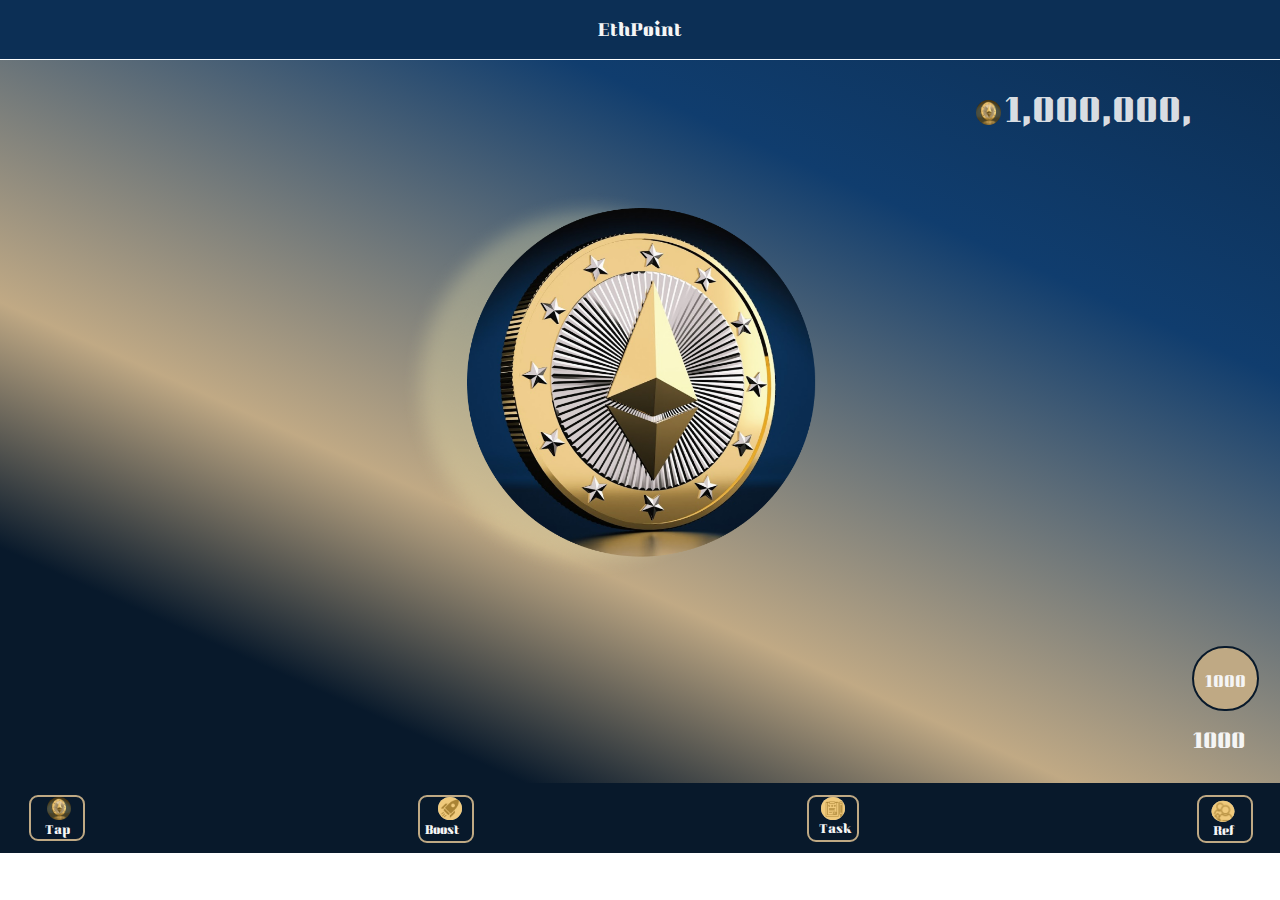
<file: index.html>
<!DOCTYPE html>
<html>
  <head>
    <meta charset="utf-8" />
    <meta name="viewport" content="initial-scale=1, width=device-width" />

    <link rel="stylesheet" href="./global.css" />
    <link rel="stylesheet" href="./index.css" />
    <link
      rel="stylesheet"
      href="https://fonts.googleapis.com/css2?family=Kumar One:wght@400&display=swap"
    />
    <link
      rel="stylesheet"
      href="https://fonts.googleapis.com/css2?family=Krub:wght@700&display=swap"
    />
  </head>
  <body>
    <div class="tap3">
      <section class="frame-parent17">
        <header class="frame-header">
          <div class="frame-child47"></div>
          <a class="ethpoint3">EthPoint</a>
        </header>
        <div class="rectangle-parent27">
          <div class="frame-child48"></div>
          <div class="frame-wrapper20">
            <div class="parent1">
              <div class="div5">1,000,000,</div>
              <img
                class="frame-child49"
                loading="lazy"
                alt=""
                src="./public/group-10.svg"
              />
            </div>
          </div>
          <div class="wrapper-ellipse-1-wrapper">
            <div class="wrapper-ellipse-1">
              <img
                class="wrapper-ellipse-1-child"
                loading="lazy"
                alt=""
                src="./public/ellipse-1@2x.png"
              />
            </div>
          </div>
          <div class="frame-parent18">
            <div class="rectangle-parent28">
              <div class="frame-child50"></div>
              <div class="div6">20</div>
              <div class="div7">1000</div>
            </div>
            <div class="div8">1000</div>
          </div>
        </div>
        <div class="main-layout">
          <div class="rectangle-parent29">
            <div class="frame-child51"></div>
            <div class="rectangle-parent30">
              <div class="frame-child52"></div>
              <div class="frame-wrapper21">
                <img
                  class="frame-child53"
                  loading="lazy"
                  alt=""
                  src="./public/group-3.svg"
                />
              </div>
              <div class="tap4">Tap</div>
            </div>
            <div class="rectangle-parent31">
              <div class="frame-child54"></div>
              <img
                class="frame-child55"
                loading="lazy"
                alt=""
                src="./public/group-42.svg"
              />

              <div class="boost-container">
    
                <a href="boost.html" class="boost5"> Boost</a>
              </div>
            </div>
            <div class="frame-wrapper22">
              <div class="rectangle-parent32">
                <div class="frame-child56"></div>
                <div class="frame-wrapper23">
                  <img
                    class="frame-child57"
                    loading="lazy"
                    alt=""
                    src="./public/group-62.svg"
                  />
                </div>
                <div class="task5">Task</div>
              </div>
            </div>
            <div class="rectangle-parent33">
              <div class="frame-child58"></div>
              <img
                class="frame-child59"
                loading="lazy"
                alt=""
                src="./public/group-83.svg"
              />

              <div class="ref-frame">
                <div class="ref3">Ref</div>
              </div>
            </div>
          </div>
      
      </section>

      
    </div>
  </body>
</html>
</file>
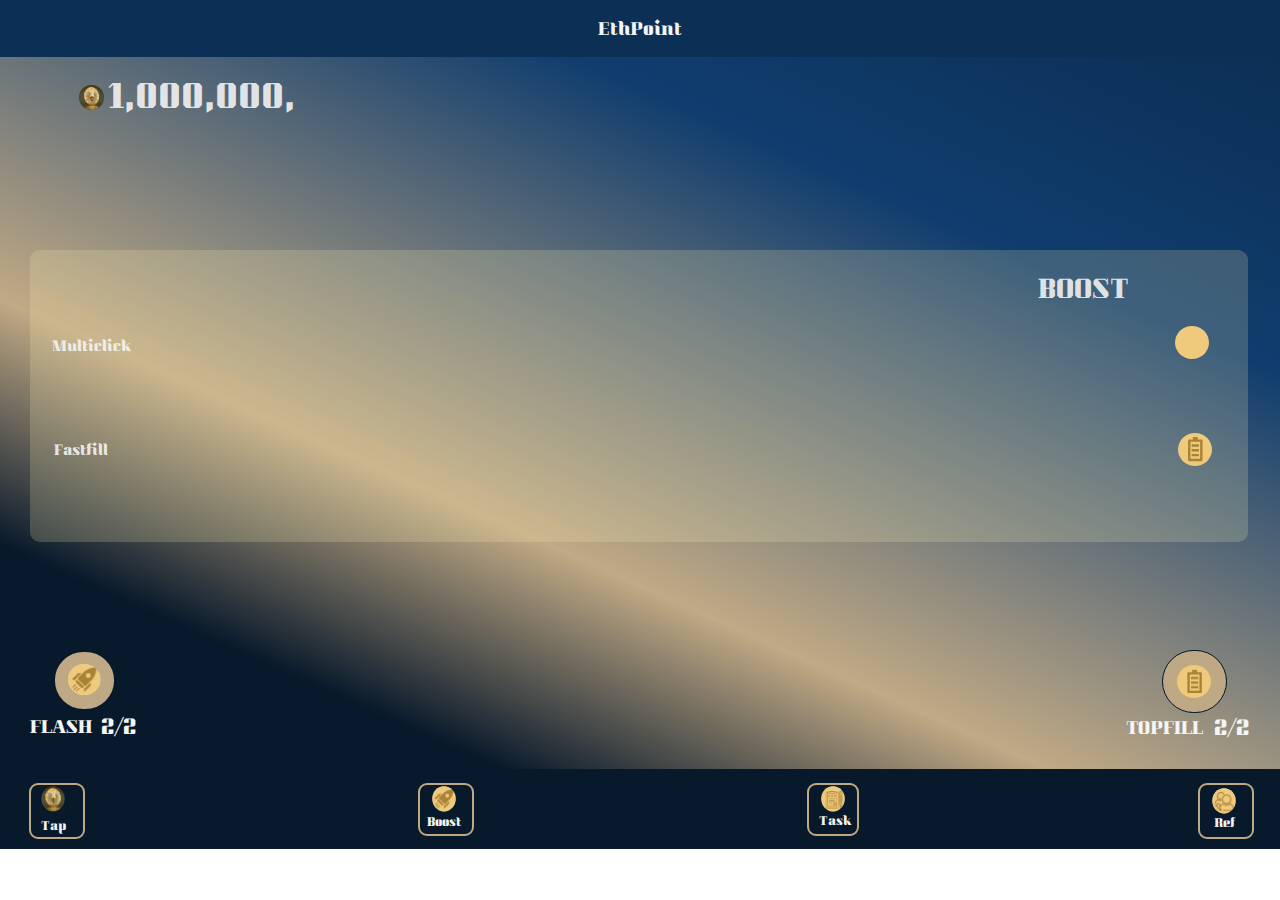
<file: boost.html>
<!DOCTYPE html>
<html>
  <head>
    <meta charset="utf-8" />
    <meta name="viewport" content="initial-scale=1, width=device-width" />

    <link rel="stylesheet" href="./global.css" />
    <link rel="stylesheet" href="./boost.css" />
    <link
      rel="stylesheet"
      href="https://fonts.googleapis.com/css2?family=Kumar One:wght@400&display=swap"
    />
    <link
      rel="stylesheet"
      href="https://fonts.googleapis.com/css2?family=Krub:wght@700&display=swap"
    />
  </head>
  <body>
    <div class="boost">
      <button class="rectangle-parent">
        <div class="frame-child"></div>
        <div class="ethpoint">EthPoint</div>
      </button>
      <section class="frame-parent">
        <div class="rectangle-group">
          <div class="frame-item"></div>
          <div class="frame-wrapper">
            <div class="parent">
              <div class="div">1,000,000,</div>
              <img
                class="frame-inner"
                loading="lazy"
                alt=""
                src="./public/group-10.svg"
              />
            </div>
          </div>
          <div class="frame-group">
            <div class="frame-container">
              <div class="rectangle-container">
                <div class="rectangle-div"></div>
                <div class="boost-wrapper">
                  <h1 class="boost1">BOOST</h1>
                </div>
                <div class="frame-div">
                  <div class="frame-wrapper1">
                    <div class="multiclick-parent">
                      <div class="multiclick">Multiclick</div>
                      <div class="fastfill-wrapper">
                        <div class="fastfill">Fastfill</div>
                      </div>
                    </div>
                  </div>
                  <div class="frame-parent1">
                    <img
                      class="group-icon"
                      loading="lazy"
                      alt=""
                      src="./public/group-34.svg"
                    />

                    <div class="frame-wrapper2">
                      <img
                        class="frame-child1"
                        loading="lazy"
                        alt=""
                        src="./public/group-35.svg"
                      />
                    </div>
                  </div>
                </div>
              </div>
            </div>
            <div class="frame-parent2">
              <div class="frame-parent3">
                <div class="frame-wrapper3">
                  <img
                    class="frame-child2"
                    loading="lazy"
                    alt=""
                    src="./public/group-28.svg"
                  />
                </div>
                <div class="frame-parent4">
                  <div class="flash-wrapper">
                    <h3 class="flash">FLASH</h3>
                  </div>
                  <div class="div1">2/2</div>
                </div>
              </div>
              <div class="frame-parent5">
                <div class="frame-wrapper4">
                  <div class="rectangle-parent1">
                    <div class="frame-child3"></div>
                    <div class="ellipse-parent">
                      <div class="ellipse-div"></div>
                      <img
                        class="layer-2-icon"
                        loading="lazy"
                        alt=""
                        src="./public/layer-2@2x.png"
                      />
                    </div>
                  </div>
                </div>
                <div class="frame-parent6">
                  <div class="topfill-wrapper">
                    <h3 class="topfill">TOPFILL</h3>
                  </div>
                  <div class="div2">2/2</div>
                </div>
              </div>
            </div>
          </div>
        </div>
        <div class="rectangle-parent2">
          <div class="frame-child4"></div>
          <div class="rectangle-parent3">
            <div class="frame-child5"></div>
            <div class="frame-wrapper5">
              <img
                class="frame-child6"
                loading="lazy"
                alt=""
                src="./public/group-12.svg"
              />
            </div>
            <div class="tap">Tap</div>
          </div>
          <div class="rectangle-parent4">
            <div class="frame-child7"></div>
            <div class="frame-wrapper6">
              <img
                class="frame-child8"
                loading="lazy"
                alt=""
                src="./public/group-4.svg"
              />
            </div>
            <div class="boost2">Boost</div>
          </div>
          <div class="frame-wrapper7">
            <div class="rectangle-parent5">
              <div class="frame-child9"></div>
              <div class="frame-wrapper8">
                <img
                  class="frame-child10"
                  loading="lazy"
                  alt=""
                  src="./public/group-6.svg"
                />
              </div>
              <div class="task">Task</div>
            </div>
          </div>
          <div class="group-div">
            <div class="frame-child11"></div>
            <img
              class="frame-child12"
              loading="lazy"
              alt=""
              src="./public/group-8.svg"
            />

            <div class="ref-wrapper">
              <div class="ref">Ref</div>
            </div>
          </div>
        </div>
      </section>
    </div>
  </body>
</html>
</file>
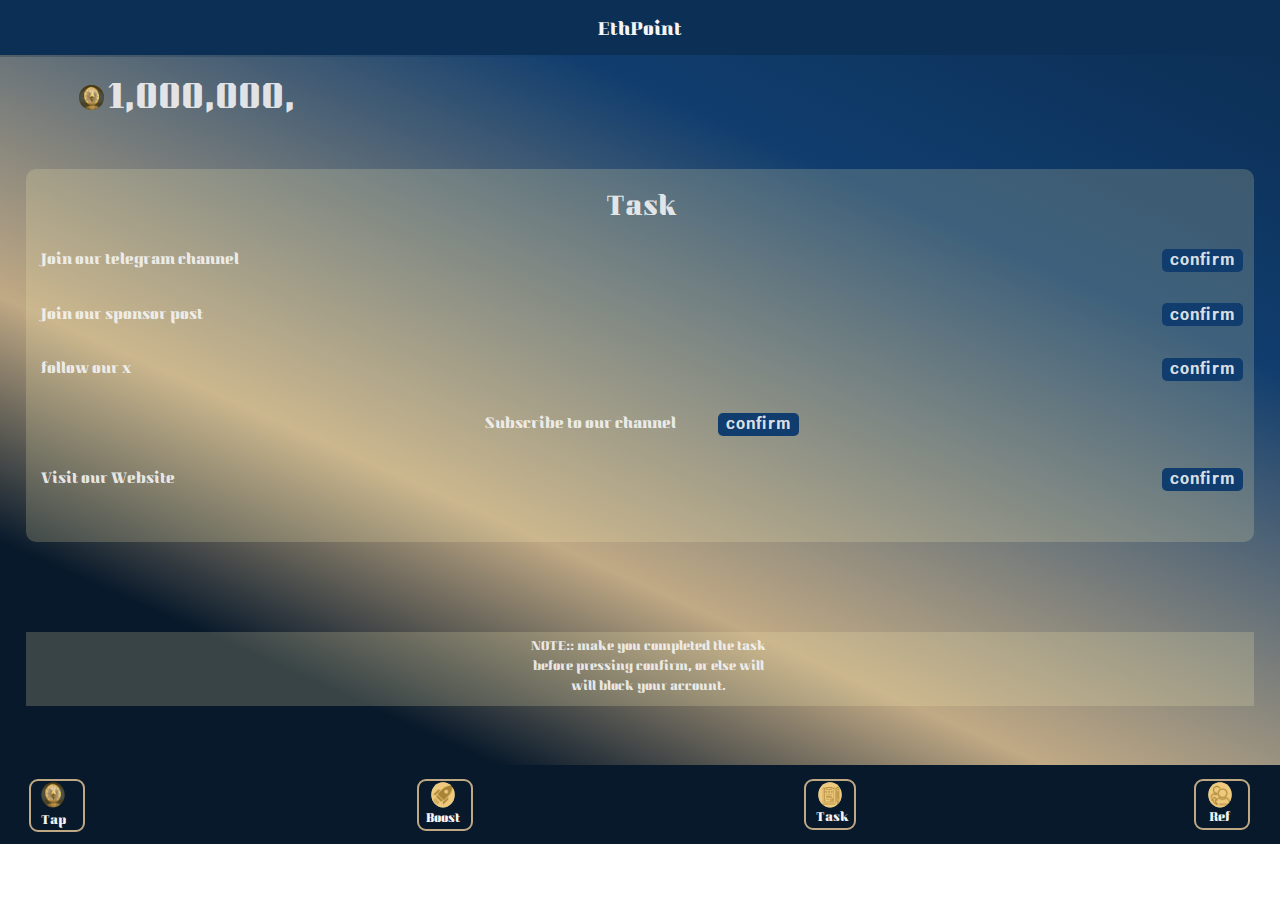
<file: task.html>
<!DOCTYPE html>
<html>
  <head>
    <meta charset="utf-8" />
    <meta name="viewport" content="initial-scale=1, width=device-width" />

    <link rel="stylesheet" href="./global.css" />
    <link rel="stylesheet" href="./task.css" />
    <link
      rel="stylesheet"
      href="https://fonts.googleapis.com/css2?family=Kumar One:wght@400&display=swap"
    />
    <link
      rel="stylesheet"
      href="https://fonts.googleapis.com/css2?family=Krub:wght@700&display=swap"
    />
  </head>
  <body>
    <div class="task1">
      <div class="task-inner">
        <button class="group-button">
          <div class="frame-child13"></div>
          <div class="ethpoint1">EthPoint</div>
        </button>
      </div>
      <section class="frame-section">
        <div class="frame-child14"></div>
        <div class="frame-parent7">
          <div class="frame-wrapper9">
            <div class="group">
              <div class="div3">1,000,000,</div>
              <img
                class="frame-child15"
                loading="lazy"
                alt=""
                src="./public/group-10.svg"
              />
            </div>
          </div>
          <div class="rectangle-parent6">
            <div class="frame-child16"></div>
            <div class="task-wrapper">
              <h3 class="task2">Task</h3>
            </div>
            <div class="frame-parent8">
              <div class="frame-parent9">
                <div class="join-our-telegram-channel-parent">
                  <div class="join-our-telegram">Join our telegram channel</div>
                  <div class="join-our-sponsor">Join our sponsor post</div>
                  <div class="follow-our-x">follow our x</div>
                </div>
                <div class="frame-parent10">
                  <div class="rectangle-parent7">
                    <div class="frame-child17"></div>
                    <b class="confirm">confirm</b>
                  </div>
                  <div class="rectangle-parent8">
                    <div class="frame-child18"></div>
                    <b class="confirm1">confirm</b>
                  </div>
                  <div class="rectangle-parent9">
                    <div class="frame-child19"></div>
                    <b class="confirm2">confirm</b>
                  </div>
                </div>
              </div>
              <div class="frame-parent11">
                <div class="subscribe-to-our-channel-parent">
                  <div class="subscribe-to-our">Subscribe to our channel</div>
                  <div class="rectangle-parent10">
                    <div class="frame-child20"></div>
                    <b class="confirm3">confirm</b>
                  </div>
                </div>
                <div class="visit-our-website-parent">
                  <div class="visit-our-website">Visit our Website</div>
                  <div class="rectangle-parent11">
                    <div class="frame-child21"></div>
                    <b class="confirm4">confirm</b>
                  </div>
                </div>
              </div>
            </div>
          </div>
        </div>
        <div class="rectangle-parent12">
          <div class="frame-child22"></div>
          <p class="note-make-you-container">
            <span class="note-make">NOTE:: make you completed the task</span>
            <span class="before-pressing-confirm"
              >before pressing confirm, or else will
            </span>
            <span class="will-block-your">will block your account.</span>
          </p>
        </div>
      </section>
      <section class="group-section">
        <div class="frame-child23"></div>
        <div class="rectangle-parent13">
          <div class="frame-child24"></div>
          <div class="frame-wrapper10">
            <img
              class="frame-child25"
              loading="lazy"
              alt=""
              src="./public/group-12.svg"
            />
          </div>
          <div class="tap1">Tap</div>
        </div>
        <div class="rectangle-parent14">
          <div class="frame-child26"></div>
          <div class="frame-wrapper11">
            <img
              class="frame-child27"
              loading="lazy"
              alt=""
              src="./public/group-4.svg"
            />
          </div>
          <div class="boost3">Boost</div>
        </div>
        <div class="frame-wrapper12">
          <div class="rectangle-parent15">
            <div class="frame-child28"></div>
            <div class="frame-wrapper13">
              <img
                class="frame-child29"
                loading="lazy"
                alt=""
                src="./public/group-6.svg"
              />
            </div>
            <div class="task3">Task</div>
          </div>
        </div>
        <div class="rectangle-parent16">
          <div class="frame-child30"></div>
          <img
            class="frame-child31"
            loading="lazy"
            alt=""
            src="./public/group-81.svg"
          />

          <div class="ref-container">
            <div class="ref1">Ref</div>
          </div>
        </div>
      </section>
    </div>
  </body>
</html>
</file>
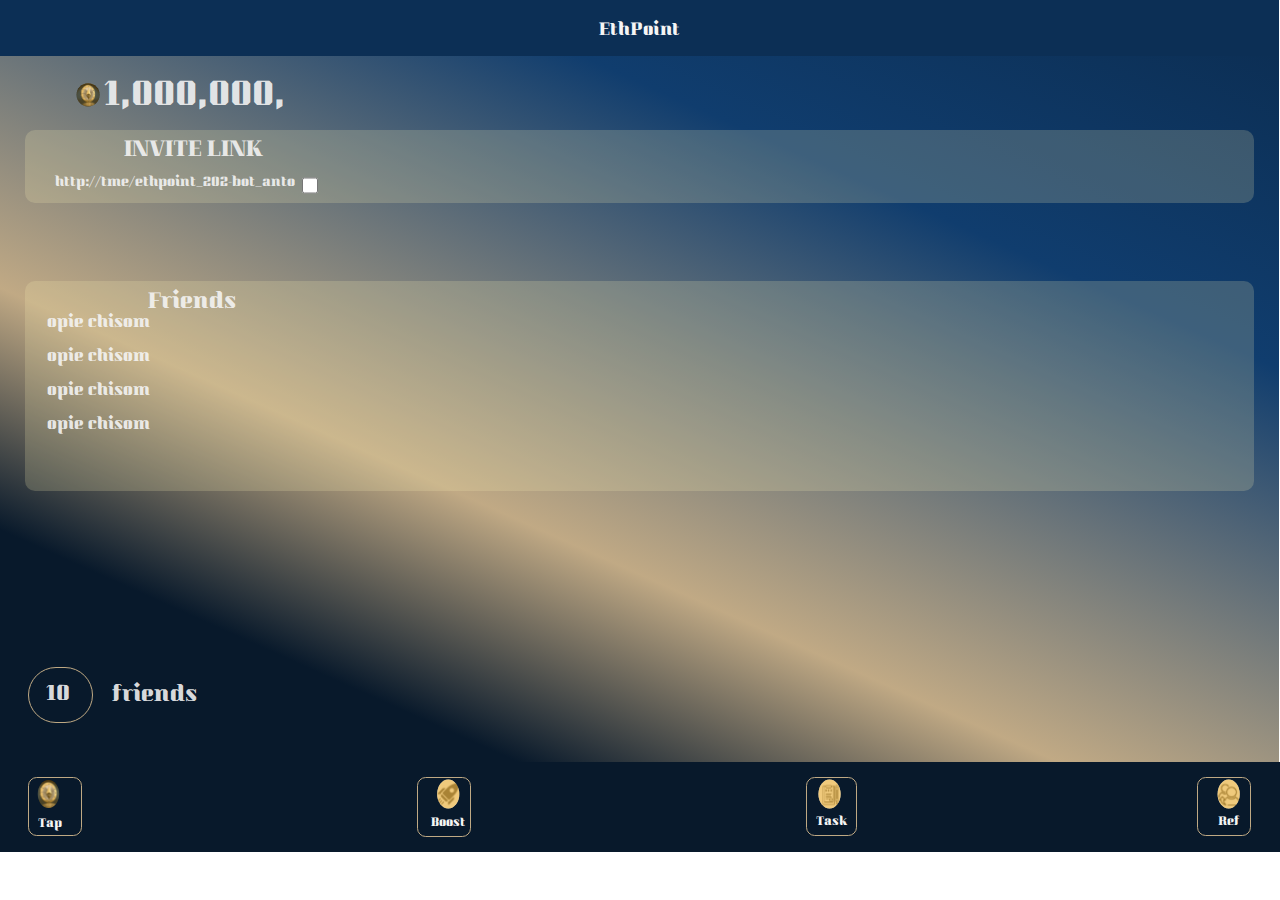
<file: web.html>
<!DOCTYPE html>
<html>
  <head>
    <meta charset="utf-8" />
    <meta name="viewport" content="initial-scale=1, width=device-width" />

    <link rel="stylesheet" href="./global.css" />
    <link rel="stylesheet" href="./web.css" />
    <link
      rel="stylesheet"
      href="https://fonts.googleapis.com/css2?family=Kumar One:wght@400&display=swap"
    />
    <link
      rel="stylesheet"
      href="https://fonts.googleapis.com/css2?family=Krub:wght@700&display=swap"
    />
  </head>
  <body>
    <div class="web">
      <section class="frame-parent12">
        <button class="rectangle-parent17">
          <div class="frame-child32"></div>
          <a class="ethpoint2">EthPoint</a>
        </button>
        <div class="rectangle-parent18">
          <div class="frame-child33"></div>
          <div class="frame-parent13">
            <div class="frame-parent14">
              <div class="frame-wrapper14">
                <div class="container">
                  <a class="a">1,000,000,</a>
                  <img
                    class="frame-child34"
                    loading="lazy"
                    alt=""
                    src="./public/group-101.svg"
                  />
                </div>
              </div>
              <div class="rectangle-parent19">
                <div class="frame-child35"></div>
                <div class="frame-parent15">
                  <div class="invite-link-wrapper">
                    <a class="invite-link">INVITE LINK</a>
                  </div>
                  <div class="httptmeethpoint-202-bot-an">
                    http://tme/ethpoint_202-bot_anto
                  </div>
                </div>
                <input class="vector" type="checkbox" />
              </div>
            </div>
            <div class="rectangle-parent20">
              <div class="frame-child36"></div>
              <div class="friends-parent">
                <a class="friends">Friends</a>
                <div class="opie-chisom-wrapper">
                  <div class="opie-chisom">opie chisom</div>
                </div>
              </div>
              <div class="opie-chisom1">opie chisom</div>
              <div class="opie-chisom2">opie chisom</div>
              <div class="opie-chisom3">opie chisom</div>
            </div>
          </div>
          <div class="frame-wrapper15">
            <div class="frame-parent16">
              <div class="rectangle-parent21">
                <div class="frame-child37"></div>
                <div class="div4">10</div>
              </div>
              <div class="friends-wrapper">
                <a class="friends1"> friends</a>
              </div>
            </div>
          </div>
        </div>
      </section>
      <img
        class="web-child"
        loading="lazy"
        alt=""
        src="./public/group-341.svg"
      />

      <section class="rectangle-parent22">
        <div class="frame-child38"></div>
        <div class="rectangle-parent23">
          <div class="frame-child39"></div>
          <div class="frame-wrapper16">
            <img
              class="frame-child40"
              loading="lazy"
              alt=""
              src="./public/group-121.svg"
            />
          </div>
          <div class="tap2">Tap</div>
        </div>
        <div class="rectangle-parent24">
          <div class="frame-child41"></div>
          <div class="frame-wrapper17">
            <img
              class="frame-child42"
              loading="lazy"
              alt=""
              src="./public/group-41.svg"
            />
          </div>
          <div class="boost4">Boost</div>
        </div>
        <div class="frame-wrapper18">
          <div class="rectangle-parent25">
            <div class="frame-child43"></div>
            <div class="frame-wrapper19">
              <img
                class="frame-child44"
                loading="lazy"
                alt=""
                src="./public/group-61.svg"
              />
            </div>
            <div class="task4">Task</div>
          </div>
        </div>
        <div class="rectangle-parent26">
          <div class="frame-child45"></div>
          <img
            class="frame-child46"
            loading="lazy"
            alt=""
            src="./public/group-82.svg"
          />

          <div class="ref2">Ref</div>
        </div>
      </section>
    </div>
  </body>
</html>
</file>
<file: global.css>
body {
  margin: 0;
  line-height: normal;
}

:root {
  /* fonts */
  --font-kumar-one: "Kumar One";
  --font-krub: Krub;

  /* font sizes */
  --font-size-2xs: 11px;
  --font-size-xl: 20px;
  --font-size-base: 16px;
  --font-size-smi: 13px;
  --font-size-5xl: 24px;
  --font-size-13xl: 32px;
  --font-size-2xs-7: 10.7px;
  --font-size-lgi-4: 19.4px;
  --font-size-mini-5: 14.5px;

  /* Colors */
  --color-white: #fff;
  --color-gray: #08192b;
  --color-tan: #bfa984;
  --color-whitesmoke-100: #f5f5f5;
  --color-whitesmoke-200: rgba(245, 245, 245, 0.9);
  --color-palegoldenrod: rgba(251, 241, 180, 0.2);
  --color-darkslateblue-100: #103d6e;
  --color-darkslateblue-200: #0c2f55;

  /* Gaps */
  --gap-xl: 20px;
  --gap-11xs-2: 1.2px;
  --gap-8xs-6: 4.6px;
  --gap-lgi: 19px;
  --gap-13xl: 32px;
  --gap-12xl-5: 31.5px;
  --gap-12xs-1: 0.1px;
  --gap-9xs: 4px;

  /* Paddings */
  --padding-12xs: 1px;
  --padding-sm-7: 13.7px;
  --padding-7xl: 26px;
  --padding-xs: 12px;
  --padding-10xl: 29px;
  --padding-8xs: 5px;
  --padding-7xs: 6px;
  --padding-3xs: 10px;
  --padding-6xs: 7px;
  --padding-11xs: 2px;
  --padding-5xs: 8px;
  --padding-9xl: 28px;
  --padding-13xl: 32px;
  --padding-9xs: 4px;
  --padding-3xl: 22px;
  --padding-sm: 14px;
  --padding-smi: 13px;
  --padding-xl: 20px;
  --padding-2xl: 21px;
  --padding-57xl: 76px;
  --padding-10xs: 3px;
  --padding-24xl: 43px;
  --padding-mid: 17px;
  --padding-60xl: 79px;
  --padding-11xl: 30px;
  --padding-2xs: 11px;
  --padding-4xs: 9px;
  --padding-8xl: 27px;
  --padding-32xl: 51px;
  --padding-mini: 15px;
  --padding-9xs-1: 3.1px;
  --padding-9xs-8: 3.8px;
  --padding-34xl: 53px;

  /* Border radiuses */
  --br-4xs: 9px;
  --br-81xl: 100px;
  --br-3xs: 10px;
  --br-8xs: 5px;
  --br-4xs-7: 8.7px;
  --br-77xl-8: 96.8px;
}
</file>
<file: index.css>
.frame-child47 {
  height: 59px;
  width: 393px;
  position: relative;
  background-color: var(--color-darkslateblue-200);
  display: none;
  max-width: 100%;
}
.ethpoint3 {
  text-decoration: none;
  height: 30px;
  flex: 1;
  position: relative;
  color: inherit;
  display: flex;
  align-items: center;
  justify-content: center;
  white-space: nowrap;
  z-index: 1;
}
.frame-header {
  align-self: stretch;
  background-color: var(--color-darkslateblue-200);
  display: flex;
  flex-direction: row;
  align-items: flex-start;
  justify-content: flex-start;
  padding: var(--padding-mid) var(--padding-60xl) var(--padding-xs);
  box-sizing: border-box;
  top: 0;
  z-index: 99;
  position: sticky;
  max-width: 100%;
  text-align: center;
  font-size: var(--font-size-base);
  color: var(--color-whitesmoke-100);
  font-family: var(--font-kumar-one);
 
}
a, li{
  list-style: none;
  text-decoration: none;
  color: inherit;
 text-align: center;
}
.frame-child48 {
  width: 393px;
  height: 723px;
  position: relative;
  background: linear-gradient(
    204.13deg,
    #0c2f55,
    #103d6e 24.43%,
    rgba(177, 148, 102, 0.8) 62.92%,
    #08192b 81.85%
  );
  display: none;
  max-width: 100%;
 
}
.div5,
.frame-child49 {
  position: absolute;
  top: 0;
 
}
.div5 {
  left: 5px;
  display: flex;
  align-items: center;
  justify-content: center;
  width: 235px;
  height: 30px;
  white-space: nowrap;
  z-index: 1;
 
}
.frame-child49 {
  left: 0;
  width: 25px;
  height: 25px;
  z-index: 2;
}
.parent1 {
  height: 30px;
  flex: 1;
  position: relative;
}
.frame-wrapper20 {
  width: 326px;
  display: flex;
  flex-direction: row;
  align-items: flex-start;
  justify-content: flex-end;
  padding: 0 var(--padding-24xl);
  box-sizing: border-box;
  max-width: 100%;
}
.wrapper-ellipse-1-child {
  height: 100%;
  flex: 1;
  overflow: hidden;
  z-index: 1;
  object-fit: contain;
  position: absolute;
  left: -32px;
  top: 3px;
  width: 100%;
  transform: scale(1.196);
}
.wrapper-ellipse-1 {
  height: 327px;
  flex: 1;
  position: relative;
  max-width: 100%;
  z-index: 1;
  display: flex;
  align-items: center;
  justify-content: center;
}
.wrapper-ellipse-1-wrapper {
  align-self: stretch;
  flex: 1;
  display: flex;
  flex-direction: row;
  align-items: flex-start;
  justify-content: flex-end;
  padding: 0 var(--padding-smi) var(--padding-2xs) var(--padding-2xs);
  box-sizing: border-box;
  max-width: 100%;
}
.frame-child50 {
  height: 65px;
  width: 67px;
  position: relative;
  border-radius: var(--br-81xl);
  background: linear-gradient(#bfa984, #bfa984), #08192b;
  border: 2px solid var(--color-gray);
  box-sizing: border-box;
  display: none;
  z-index: 0;
}
.div6 {
  height: 28px;
  width: 23px;
  position: absolute;
  margin: 0 !important;
  right: -289px;
  bottom: 11px;
  display: inline-block;
}
.div7 {
  height: 27px;
  width: 40px;
  font-size: 15px;
  align-items: center;
  justify-content: center;
  white-space: nowrap;
}
.div7,
.div8,
.rectangle-parent28 {
  position: relative;
  display: flex;
  z-index: 1;
}
.rectangle-parent28 {
  width: 67px;
  height: 65px;
  border-radius: var(--br-81xl);
  background: linear-gradient(#bfa984, #bfa984), #08192b;
  border: 2px solid var(--color-gray);
  box-sizing: border-box;
  flex-direction: row;
  align-items: flex-start;
  justify-content: flex-start;
  padding: var(--padding-3xl) var(--padding-2xs) var(--padding-xs);
}
.div8 {
  width: 54px;
  height: 36px;
  font-size: var(--font-size-xl);
  align-items: center;
  justify-content: center;
  white-space: nowrap;
}
.frame-parent18,
.rectangle-parent27 {
  display: flex;
  flex-direction: column;
  justify-content: flex-start;
}
.frame-parent18 {
  height: 111px;
  align-items: flex-start;
  gap: 14px;
  font-size: var(--font-size-base);
  color: var(--color-whitesmoke-100);
}
.rectangle-parent27 {
  align-self: stretch;
  height: 723px;
  background: linear-gradient(
    204.13deg,
    #0c2f55,
    #103d6e 24.43%,
    rgba(177, 148, 102, 0.8) 62.92%,
    #08192b 81.85%
  );
  align-items: flex-end;
  padding: 40px var(--padding-2xl) var(--padding-7xl);
  box-sizing: border-box;
  gap: 89px;
  max-width: 100%;
}
.frame-child51 {
  height: 70px;
  width: 393px;
  position: relative;
  background-color: var(--color-gray);
  display: none;
  max-width: 100%;
}
.frame-child52 {
  width: 56px;
  height: 49px;
  position: relative;
  border-radius: var(--br-4xs);
  background: linear-gradient(#08192b, #08192b), #08192b;
  border: 2px solid var(--color-tan);
  box-sizing: border-box;
  display: none;
}
.frame-child53 {
  height: 23px;
  width: 24px;
  position: relative;
  z-index: 2;
}
.frame-wrapper21 {
  display: flex;
  flex-direction: row;
  align-items: flex-start;
  justify-content: flex-end;
  padding: 0 var(--padding-6xs) 0 var(--padding-3xs);
}
.tap4 {
  width: 41px;
  height: 14px;
  position: relative;
  display: flex;
  align-items: center;
  justify-content: center;
  flex-shrink: 0;
  white-space: nowrap;
  z-index: 2;
}
.frame-child54,
.rectangle-parent30 {
  width: 56px;
  border-radius: var(--br-4xs);
  background: linear-gradient(#08192b, #08192b), #08192b;
  border: 2px solid var(--color-tan);
  box-sizing: border-box;
}
.rectangle-parent30 {
  display: flex;
  flex-direction: column;
  align-items: flex-end;
  justify-content: flex-start;
  padding: 0 var(--padding-8xs) var(--padding-12xs) var(--padding-11xs);
  gap: var(--gap-9xs);
  z-index: 1;
}
.frame-child54 {
  height: 49px;
  position: relative;
  display: none;
}
.boost5,
.frame-child55 {
  width: 24px;
  height: 23px;
  position: relative;
  z-index: 2;
}
.boost5 {
  height: 20px;
  width: 36px;
  display: flex;
  align-items: center;
  justify-content: center;
  white-space: nowrap;
  
}
.boost-container {
  display: flex;
  flex-direction: row;
  align-items: flex-start;
  justify-content: flex-end;
  padding: 0 var(--padding-11xs) 0 0;
}
.frame-child56,
.rectangle-parent31 {
  width: 56px;
  border-radius: var(--br-4xs);
  background: linear-gradient(#08192b, #08192b), #08192b;
  border: 2px solid var(--color-tan);
  box-sizing: border-box;
}
.rectangle-parent31 {
  display: flex;
  flex-direction: column;
  align-items: flex-end;
  justify-content: flex-start;
  padding: 0 var(--padding-3xs) 0 0;
  gap: 1px;
  z-index: 1;
}
.frame-child56 {
  height: 49px;
  position: relative;
  display: none;
}
.frame-child57 {
  height: 23px;
  width: 24px;
  position: relative;
  z-index: 3;
}
.frame-wrapper23 {
  display: flex;
  flex-direction: row;
  align-items: flex-start;
  justify-content: flex-start;
  padding: 0 var(--padding-6xs) 0 var(--padding-11xs);
}
.task5 {
  width: 33px;
  height: 20px;
  position: relative;
  display: flex;
  align-items: center;
  justify-content: center;
  white-space: nowrap;
  z-index: 2;
}
.frame-wrapper22,
.rectangle-parent32 {
  display: flex;
  flex-direction: column;
  align-items: flex-start;
  justify-content: flex-start;
}
.rectangle-parent32 {
  align-self: stretch;
  border-radius: var(--br-4xs);
  background: linear-gradient(#08192b, #08192b), #08192b;
  border: 2px solid var(--color-tan);
  padding: 0 var(--padding-8xs) 0 var(--padding-3xs);
  z-index: 1;
}
.frame-wrapper22 {
  width: 57px;
  padding: 0 var(--padding-8xs) 0 0;
  box-sizing: border-box;
}
.frame-child58 {
  width: 56px;
  height: 47px;
  position: relative;
  border-radius: var(--br-4xs);
  background: linear-gradient(#08192b, #08192b), #08192b;
  border: 2px solid var(--color-tan);
  box-sizing: border-box;
  display: none;
}
.frame-child59,
.ref3 {
  position: relative;
  z-index: 1;
}
.frame-child59 {
  width: 24px;
  height: 22px;
}
.ref3 {
  flex: 1;
  white-space: nowrap;
}
.rectangle-parent33,
.ref-frame {
  width: 28px;
  display: flex;
  flex-direction: row;
  align-items: flex-start;
  justify-content: flex-start;
  padding: 0 var(--padding-8xs) 0 var(--padding-12xs);
  box-sizing: border-box;
}
.rectangle-parent33 {
  height: 48px;
  width: 56px;
  border-radius: var(--br-4xs);
  background: linear-gradient(#08192b, #08192b), #08192b;
  border: 2px solid var(--color-tan);
  flex-direction: column;
  padding: 2.9px var(--padding-xs) 0;
  z-index: 1;
}
.rectangle-parent29,
.ref4 {
  flex-shrink: 0;
  debug_commit: bf4bc93;
}
.rectangle-parent29 {
  width: 393px;
  background-color: var(--color-gray);
  display: flex;
  flex-direction: row;
  align-items: flex-start;
  justify-content: space-between;
  padding: var(--padding-xs) var(--padding-8xl) var(--padding-3xs)
    var(--padding-10xl);
  box-sizing: border-box;
  width: 100%;
  gap: var(--gap-xl);
}
 .ref4 {
  align-self: stretch;
  height: 20px;
  position: relative;
  display: inline-block;
} 
 .main-layout,
.ref-wrapper1 {
  display: flex;
  box-sizing: border-box;
}
.ref-wrapper1 {
  width: 22px;
  flex-direction: column;
  align-items: flex-start;
  justify-content: flex-end;
  padding: 0 0 var(--padding-2xs);
  flex-shrink: 0;
}
.main-layout {
  align-self: stretch;
  flex-direction: row;
  align-items: flex-end;
  justify-content: flex-start;
  padding: 0;
  gap: 21px;
  max-width: 100%;
  font-size: var(--font-size-2xs);
  color: var(--color-whitesmoke-100);
}
.frame-child60,
.frame-parent17 {
  flex-shrink: 0;
  debug_commit: bf4bc93;
}
.frame-parent17 {
  align-self: stretch;
  display: flex;
  flex-direction: column;
  align-items: flex-start;
  justify-content: flex-start;
  gap: 0.5px;
  max-width: 100%;
  text-align: center;
  font-size: var(--font-size-13xl);
  color: var(--color-whitesmoke-200);
  font-family: var(--font-kumar-one);
}
.frame-child60 {
  height: 23px;
  width: 24px;
  position: relative;
}
.tap-inner {
  display: flex;
  flex-direction: row;
  align-items: flex-start;
  justify-content: flex-end;
  padding: 0 var(--padding-24xl);
  flex-shrink: 0;
}
.tap3 {
  width: 100%;
  position: relative;
  background-color: var(--color-white);
  overflow: hidden;
  display: flex;
  flex-direction: column;
  align-items: flex-end;
  justify-content: flex-start;
  gap: var(--gap-lgi);
  line-height: normal;
  letter-spacing: normal;
}
</file>
<file: boost.css>
.frame-child {
  height: 59px;
  width: 393px;
  position: relative;
  background-color: var(--color-darkslateblue-200);
  display: none;
  max-width: 100%;
}
.ethpoint {
  flex: 1;
  position: relative;
  font-size: var(--font-size-base);
  font-family: var(--font-kumar-one);
  color: var(--color-whitesmoke-100);
  text-align: center;
  z-index: 1;
}
.rectangle-parent {
  cursor: pointer;
  border: 0;
  padding: var(--padding-mid) var(--padding-60xl) var(--padding-xs);
  background-color: var(--color-darkslateblue-200);
  align-self: stretch;
  display: flex;
  flex-direction: row;
  align-items: flex-start;
  justify-content: flex-start;
  box-sizing: border-box;
  max-width: 100%;
}
.frame-item {
  width: 393px;
  height: 723px;
  position: relative;
  background: linear-gradient(
    204.13deg,
    #0c2f55,
    #103d6e 24.43%,
    rgba(177, 148, 102, 0.8) 62.92%,
    #08192b 81.85%
  );
  display: none;
  max-width: 100%;
}
.div,
.frame-inner {
  position: absolute;
  top: 0;
}
.div {
  left: 5px;
  display: flex;
  align-items: center;
  justify-content: center;
  width: 235px;
  height: 30px;
  z-index: 1;
}
.frame-inner {
  left: 0;
  width: 25px;
  height: 25px;
  z-index: 2;
}
.parent {
  height: 30px;
  flex: 1;
  position: relative;
}
.frame-wrapper {
  align-self: stretch;
  display: flex;
  flex-direction: row;
  align-items: flex-start;
  justify-content: flex-end;
  padding: 0 var(--padding-24xl) 0 50px;
}
.rectangle-div {
  width: 331px;
  height: 293px;
  position: relative;
  border-radius: var(--br-3xs);
  background-color: var(--color-palegoldenrod);
  display: none;
  max-width: 100%;
}
.boost1 {
  margin: 0;
  position: relative;
  font-size: inherit;
  font-weight: 400;
  font-family: inherit;
  display: inline-block;
  min-width: 91px;
  z-index: 2;
}
.boost-wrapper {
  width: 257px;
  display: flex;
  flex-direction: row;
  align-items: flex-start;
  justify-content: center;
}
.fastfill,
.multiclick {
  position: relative;
  display: inline-block;
  min-width: 79px;
  z-index: 2;
}
.fastfill {
  min-width: 55px;
}
.fastfill-wrapper {
  display: flex;
  flex-direction: row;
  align-items: flex-start;
  justify-content: flex-start;
  padding: 0 var(--padding-11xs);
}
.frame-wrapper1,
.multiclick-parent {
  display: flex;
  flex-direction: column;
  align-items: flex-start;
}
.multiclick-parent {
  align-self: stretch;
  justify-content: flex-start;
  gap: 81px;
}
.frame-wrapper1 {
  width: 79px;
  justify-content: flex-end;
  padding: 0 0 var(--padding-10xs);
  box-sizing: border-box;
}
.frame-child1,
.group-icon {
  height: 33px;
  width: 34px;
  position: relative;
  z-index: 2;
}
.frame-parent1,
.frame-wrapper2 {
  display: flex;
  align-items: flex-start;
  justify-content: flex-start;
}
.frame-wrapper2 {
  flex-direction: row;
  padding: 0 0 0 var(--padding-10xs);
}
.frame-parent1 {
  flex-direction: column;
  gap: 74px;
}
.frame-div {
  align-self: stretch;
  display: flex;
  flex-direction: row;
  align-items: flex-end;
  justify-content: space-between;
  gap: var(--gap-xl);
  text-align: left;
  font-size: var(--font-size-smi);
}
.frame-container,
.rectangle-container {
  display: flex;
  justify-content: flex-start;
  box-sizing: border-box;
  max-width: 100%;
}
.rectangle-container {
  flex: 1;
  border-radius: var(--br-3xs);
  background-color: var(--color-palegoldenrod);
  flex-direction: column;
  align-items: flex-end;
  padding: var(--padding-2xl) 36px var(--padding-57xl) var(--padding-3xl);
  gap: 13px;
  z-index: 1;
}
.frame-container {
  align-self: stretch;
  flex-direction: row;
  align-items: flex-start;
  padding: 0 var(--padding-12xs);
}
.frame-child2 {
  height: 61px;
  width: 63px;
  position: relative;
  z-index: 1;
}
.frame-wrapper3 {
  display: flex;
  flex-direction: row;
  align-items: flex-start;
  justify-content: flex-end;
  padding: 0 var(--padding-xl) 0 24px;
}
.flash {
  margin: 0;
  position: relative;
  font-size: inherit;
  font-weight: 400;
  font-family: inherit;
  display: inline-block;
  min-width: 63px;
  z-index: 1;
}
.flash-wrapper {
  display: flex;
  flex-direction: column;
  align-items: flex-start;
  justify-content: flex-start;
  padding: var(--padding-9xs) 0 0;
}
.div1 {
  position: relative;
  font-size: var(--font-size-xl);
  display: inline-block;
  min-width: 36px;
  z-index: 2;
}
.frame-parent3,
.frame-parent4 {
  display: flex;
  justify-content: flex-start;
}
.frame-parent4 {
  flex-direction: row;
  align-items: flex-start;
  gap: 8px;
}
.frame-parent3 {
  flex-direction: column;
  align-items: flex-end;
}
.frame-child3 {
  height: 63px;
  width: 65px;
  position: relative;
  border-radius: var(--br-81xl);
  background: linear-gradient(#bfa984, #bfa984), #08192b;
  border: 1px solid var(--color-gray);
  box-sizing: border-box;
  display: none;
}
.ellipse-div {
  position: absolute;
  top: 0;
  left: 0;
  border-radius: 50%;
  background-color: #f0ca7c;
  width: 100%;
  height: 100%;
  z-index: 3;
}
.layer-2-icon {
  position: absolute;
  top: 3.8px;
  left: 10.3px;
  width: 14.6px;
  height: 24.2px;
  object-fit: contain;
  z-index: 4;
}
.ellipse-parent {
  height: 33px;
  width: 34px;
  position: relative;
}
.frame-wrapper4,
.rectangle-parent1 {
  display: flex;
  flex-direction: row;
  align-items: flex-start;
}
.rectangle-parent1 {
  height: 63px;
  width: 65px;
  border-radius: var(--br-81xl);
  background: linear-gradient(#bfa984, #bfa984), #08192b;
  border: 1px solid var(--color-gray);
  box-sizing: border-box;
  justify-content: flex-start;
  padding: var(--padding-sm) var(--padding-smi) var(--padding-sm)
    var(--padding-sm);
  z-index: 2;
}
.frame-wrapper4 {
  justify-content: flex-end;
  padding: 0 var(--padding-3xl);
}
.topfill {
  margin: 0;
  position: relative;
  font-size: inherit;
  font-weight: 400;
  font-family: inherit;
  display: inline-block;
  min-width: 78px;
  z-index: 1;
}
.topfill-wrapper {
  display: flex;
  flex-direction: column;
  align-items: flex-start;
  justify-content: flex-start;
  padding: var(--padding-9xs) 0 0;
}
.div2 {
  position: relative;
  font-size: var(--font-size-xl);
  display: inline-block;
  min-width: 36px;
  z-index: 1;
}
.frame-parent5,
.frame-parent6 {
  display: flex;
  justify-content: flex-start;
}
.frame-parent6 {
  flex-direction: row;
  align-items: flex-start;
  gap: 10px;
  margin-top: -1px;
}
.frame-parent5 {
  flex-direction: column;
  align-items: flex-end;
}
.frame-parent2 {
  align-self: stretch;
  display: flex;
  flex-direction: row;
  align-items: flex-start;
  justify-content: space-between;
  gap: var(--gap-xl);
  font-size: var(--font-size-base);
  color: var(--color-whitesmoke-100);
}
.frame-group,
.rectangle-group {
  align-self: stretch;
  display: flex;
  flex-direction: column;
  justify-content: flex-start;
  max-width: 100%;
}
.frame-group {
  align-items: flex-start;
  gap: 108px;
  font-size: var(--font-size-5xl);
}
.rectangle-group {
  background: linear-gradient(
    204.13deg,
    #0c2f55,
    #103d6e 24.43%,
    rgba(177, 148, 102, 0.8) 62.92%,
    #08192b 81.85%
  );
  align-items: flex-end;
  padding: var(--padding-9xl) 31px var(--padding-13xl) var(--padding-10xl);
  box-sizing: border-box;
  gap: 135px;
}
.frame-child4,
.frame-child5 {
  position: relative;
  display: none;
}
.frame-child4 {
  height: 80px;
  width: 393px;
  background-color: var(--color-gray);
  max-width: 100%;
}
.frame-child5 {
  width: 56px;
  height: 55.4px;
  border-radius: var(--br-4xs);
  background: linear-gradient(#08192b, #08192b), #08192b;
  border: 2px solid var(--color-tan);
  box-sizing: border-box;
}
.frame-child6 {
  height: 26.3px;
  width: 24px;
  position: relative;
  z-index: 3;
}
.frame-wrapper5 {
  display: flex;
  flex-direction: row;
  align-items: flex-start;
  justify-content: flex-start;
  padding: 0 var(--padding-xs) 0 var(--padding-5xs);
}
.tap {
  width: 41px;
  position: relative;
  display: flex;
  align-items: center;
  justify-content: center;
  z-index: 3;
}
.frame-child7,
.rectangle-parent3 {
  width: 56px;
  border-radius: var(--br-4xs);
  background: linear-gradient(#08192b, #08192b), #08192b;
  border: 2px solid var(--color-tan);
  box-sizing: border-box;
}
.rectangle-parent3 {
  display: flex;
  flex-direction: column;
  align-items: flex-start;
  justify-content: flex-start;
  padding: var(--padding-12xs) var(--padding-11xs) 0;
  gap: var(--gap-8xs-6);
  z-index: 2;
}
.frame-child7 {
  height: 55.4px;
  position: relative;
  display: none;
}
.frame-child8 {
  height: 26.3px;
  width: 24px;
  position: relative;
  z-index: 3;
}
.frame-wrapper6 {
  display: flex;
  flex-direction: row;
  align-items: flex-start;
  justify-content: flex-start;
  padding: 0 var(--padding-7xs);
}
.boost2 {
  position: relative;
  display: inline-block;
  min-width: 36px;
  z-index: 3;
}
.frame-child9,
.rectangle-parent4 {
  width: 56px;
  border-radius: var(--br-4xs);
  background: linear-gradient(#08192b, #08192b), #08192b;
  border: 2px solid var(--color-tan);
  box-sizing: border-box;
}
.rectangle-parent4 {
  display: flex;
  flex-direction: column;
  align-items: flex-start;
  justify-content: flex-start;
  padding: var(--padding-12xs) var(--padding-7xs) 0.5px;
  gap: var(--gap-11xs-2);
  z-index: 2;
}
.frame-child9 {
  height: 55.4px;
  position: relative;
  display: none;
}
.frame-child10 {
  height: 26.3px;
  width: 24px;
  position: relative;
  z-index: 4;
}
.frame-wrapper8 {
  display: flex;
  flex-direction: row;
  align-items: flex-start;
  justify-content: flex-start;
  padding: 0 var(--padding-6xs) 0 var(--padding-11xs);
}
.task {
  position: relative;
  display: inline-block;
  min-width: 33px;
  z-index: 3;
}
.frame-wrapper7,
.rectangle-parent5 {
  display: flex;
  flex-direction: column;
  align-items: flex-start;
  justify-content: flex-start;
}
.rectangle-parent5 {
  align-self: stretch;
  border-radius: var(--br-4xs);
  background: linear-gradient(#08192b, #08192b), #08192b;
  border: 2px solid var(--color-tan);
  padding: var(--padding-12xs) var(--padding-8xs) 1.7px var(--padding-3xs);
  z-index: 2;
}
.frame-wrapper7 {
  width: 58px;
  padding: 0 var(--padding-7xs) 0 0;
  box-sizing: border-box;
}
.frame-child11 {
  width: 56px;
  height: 55.4px;
  position: relative;
  border-radius: var(--br-4xs);
  background: linear-gradient(#08192b, #08192b), #08192b;
  border: 2px solid var(--color-tan);
  box-sizing: border-box;
  display: none;
}
.frame-child12,
.ref {
  position: relative;
  z-index: 1;
}
.frame-child12 {
  width: 24px;
  height: 26.3px;
}
.ref {
  display: inline-block;
  min-width: 22px;
}
.ref-wrapper {
  display: flex;
  flex-direction: row;
  align-items: flex-start;
  justify-content: flex-start;
  padding: 0 var(--padding-8xs) 0 var(--padding-12xs);
}
.group-div,
.rectangle-parent2 {
  display: flex;
  align-items: flex-start;
  box-sizing: border-box;
}
.group-div {
  height: 56.6px;
  width: 56px;
  border-radius: var(--br-4xs);
  background: linear-gradient(#08192b, #08192b), #08192b;
  border: 2px solid var(--color-tan);
  flex-direction: column;
  justify-content: flex-start;
  padding: 3.4px var(--padding-xs) 0;
  z-index: 2;
}
.rectangle-parent2 {
  align-self: stretch;
  height: 80px;
  background-color: var(--color-gray);
  flex-direction: row;
  justify-content: space-between;
  padding: var(--padding-sm-7) var(--padding-7xl) var(--padding-xs)
    var(--padding-10xl);
  max-width: 100%;
  gap: var(--gap-xl);
  z-index: 1;
  margin-top: -11px;
  font-size: var(--font-size-2xs);
  color: var(--color-whitesmoke-100);
}
.boost,
.frame-parent {
  display: flex;
  flex-direction: column;
  align-items: flex-start;
  justify-content: flex-start;
}
.frame-parent {
  align-self: stretch;
  max-width: 100%;
  text-align: center;
  font-size: var(--font-size-13xl);
  color: var(--color-whitesmoke-200);
  font-family: var(--font-kumar-one);
}
.boost {
  width: 100%;
  position: relative;
  background-color: var(--color-white);
  overflow: hidden;
  padding: 0 0 var(--padding-12xs);
  box-sizing: border-box;
  line-height: normal;
  letter-spacing: normal;
}
</file>
<file: task.css>
.frame-child13 {
  height: 59px;
  width: 393px;
  position: relative;
  background-color: var(--color-darkslateblue-200);
  display: none;
  max-width: 100%;
}
.ethpoint1 {
  flex: 1;
  position: relative;
  font-size: var(--font-size-base);
  font-family: var(--font-kumar-one);
  color: var(--color-whitesmoke-100);
  text-align: center;
  z-index: 1;
}
.group-button,
.task-inner {
  display: flex;
  flex-direction: row;
  align-items: flex-start;
  justify-content: flex-start;
  box-sizing: border-box;
  max-width: 100%;
}
.group-button {
  cursor: pointer;
  border: 0;
  padding: var(--padding-mid) var(--padding-60xl) var(--padding-xs);
  background-color: var(--color-darkslateblue-200);
  flex: 1;
}
.task-inner {
  align-self: stretch;
  padding: 0 0 var(--padding-3xs);
}
.frame-child14 {
  width: 393px;
  height: 723px;
  position: relative;
  background: linear-gradient(
    204.13deg,
    #0c2f55,
    #103d6e 24.43%,
    rgba(177, 148, 102, 0.8) 62.92%,
    #08192b 81.85%
  );
  display: none;
  max-width: 100%;
}
.div3,
.frame-child15 {
  position: absolute;
  top: 0;
}
.div3 {
  left: 5px;
  display: flex;
  align-items: center;
  justify-content: center;
  width: 235px;
  height: 30px;
  z-index: 3;
}
.frame-child15 {
  left: 0;
  width: 25px;
  height: 25px;
  z-index: 4;
}
.group {
  height: 30px;
  flex: 1;
  position: relative;
}
.frame-wrapper9 {
  align-self: stretch;
  display: flex;
  flex-direction: row;
  align-items: flex-start;
  justify-content: flex-end;
  padding: 0 48px 0 var(--padding-34xl);
}
.frame-child16 {
  width: 341px;
  height: 374px;
  position: relative;
  border-radius: var(--br-3xs);
  background-color: var(--color-palegoldenrod);
  display: none;
  max-width: 100%;
}
.task2 {
  margin: 0;
  position: relative;
  font-size: inherit;
  font-weight: 400;
  font-family: inherit;
  display: inline-block;
  min-width: 71px;
  z-index: 4;
}
.task-wrapper {
  align-self: stretch;
  display: flex;
  flex-direction: row;
  align-items: flex-start;
  justify-content: center;
  padding: 0 var(--padding-3xl) 0 var(--padding-xl);
}
.follow-our-x,
.join-our-sponsor,
.join-our-telegram {
  position: relative;
  z-index: 4;
}
.follow-our-x {
  white-space: pre-wrap;
  display: inline-block;
  min-width: 95px;
}
.join-our-telegram-channel-parent {
  flex: 1;
  display: flex;
  flex-direction: column;
  align-items: flex-start;
  justify-content: flex-start;
  gap: var(--gap-12xl-5);
  min-width: 130px;
}
.frame-child17 {
  height: 23px;
  width: 81px;
  position: relative;
  border-radius: var(--br-8xs);
  background-color: var(--color-darkslateblue-100);
  display: none;
}
.confirm {
  flex: 1;
  position: relative;
  line-height: 16.1px;
  font-weight: 700;
  display: inline-block;
  min-width: 64.1px;
  z-index: 1;
}
.frame-child18,
.rectangle-parent7 {
  border-radius: var(--br-8xs);
  background-color: var(--color-darkslateblue-100);
}
.rectangle-parent7 {
  align-self: stretch;
  display: flex;
  flex-direction: row;
  align-items: flex-start;
  justify-content: flex-start;
  padding: var(--padding-9xs-1) var(--padding-5xs) var(--padding-9xs-8);
  z-index: 4;
}
.frame-child18 {
  height: 23px;
  width: 81px;
  position: relative;
  display: none;
}
.confirm1 {
  flex: 1;
  position: relative;
  line-height: 16.1px;
  font-weight: 700;
  display: inline-block;
  min-width: 64.1px;
  z-index: 1;
}
.frame-child19,
.rectangle-parent8 {
  border-radius: var(--br-8xs);
  background-color: var(--color-darkslateblue-100);
}
.rectangle-parent8 {
  align-self: stretch;
  display: flex;
  flex-direction: row;
  align-items: flex-start;
  justify-content: flex-start;
  padding: var(--padding-9xs-1) var(--padding-5xs) var(--padding-9xs-8);
  z-index: 4;
}
.frame-child19 {
  height: 23px;
  width: 81px;
  position: relative;
  display: none;
}
.confirm2 {
  flex: 1;
  position: relative;
  line-height: 16.1px;
  font-weight: 700;
  display: inline-block;
  min-width: 64.1px;
  z-index: 1;
}
.rectangle-parent9 {
  align-self: stretch;
  border-radius: var(--br-8xs);
  background-color: var(--color-darkslateblue-100);
  flex-direction: row;
  justify-content: flex-start;
  padding: var(--padding-9xs-1) var(--padding-5xs) var(--padding-9xs-8);
  z-index: 4;
}
.frame-parent10,
.frame-parent9,
.rectangle-parent9 {
  display: flex;
  align-items: flex-start;
}
.frame-parent10 {
  width: 81px;
  flex-direction: column;
  justify-content: flex-start;
  gap: var(--gap-12xl-5);
  min-width: 81px;
  text-align: center;
  font-size: var(--font-size-base);
  font-family: var(--font-krub);
}
.frame-parent9 {
  align-self: stretch;
  flex-direction: row;
  justify-content: center;
  gap: 34px;
}
.subscribe-to-our {
  position: relative;
  z-index: 4;
}
.frame-child20 {
  height: 23px;
  width: 81px;
  position: relative;
  border-radius: var(--br-8xs);
  background-color: var(--color-darkslateblue-100);
  display: none;
}
.confirm3 {
  flex: 1;
  position: relative;
  line-height: 16.1px;
  font-weight: 700;
  display: inline-block;
  min-width: 64.1px;
  z-index: 1;
}
.rectangle-parent10,
.subscribe-to-our-channel-parent {
  display: flex;
  flex-direction: row;
  align-items: flex-start;
}
.rectangle-parent10 {
  width: 81px;
  border-radius: var(--br-8xs);
  background-color: var(--color-darkslateblue-100);
  justify-content: flex-start;
  padding: var(--padding-9xs-1) var(--padding-5xs) var(--padding-9xs-8);
  box-sizing: border-box;
  z-index: 4;
  text-align: center;
  font-size: var(--font-size-base);
  font-family: var(--font-krub);
}
.subscribe-to-our-channel-parent {
  align-self: stretch;
  justify-content: center;
  gap: 42px;
}
.visit-our-website {
  position: relative;
  z-index: 4;
}
.frame-child21 {
  height: 23px;
  width: 81px;
  position: relative;
  border-radius: var(--br-8xs);
  background-color: var(--color-darkslateblue-100);
  display: none;
}
.confirm4 {
  flex: 1;
  position: relative;
  line-height: 16.1px;
  font-weight: 700;
  display: inline-block;
  min-width: 64.1px;
  z-index: 1;
}
.rectangle-parent11,
.visit-our-website-parent {
  display: flex;
  flex-direction: row;
  align-items: flex-start;
}
.rectangle-parent11 {
  width: 81px;
  border-radius: var(--br-8xs);
  background-color: var(--color-darkslateblue-100);
  justify-content: flex-start;
  padding: var(--padding-9xs-1) var(--padding-5xs) var(--padding-9xs-8);
  box-sizing: border-box;
  z-index: 4;
  text-align: center;
  font-size: var(--font-size-base);
  font-family: var(--font-krub);
}
.visit-our-website-parent {
  align-self: stretch;
  justify-content: space-between;
  gap: var(--gap-xl);
}
.frame-parent11 {
  align-items: flex-start;
  gap: var(--gap-13xl);
}
.frame-parent11,
.frame-parent7,
.frame-parent8,
.rectangle-parent6 {
  align-self: stretch;
  display: flex;
  flex-direction: column;
  justify-content: flex-start;
}
.frame-parent8 {
  align-items: flex-start;
  gap: var(--gap-13xl);
  text-align: left;
  font-size: var(--font-size-smi);
}
.frame-parent7,
.rectangle-parent6 {
  max-width: 100%;
}
.rectangle-parent6 {
  border-radius: var(--br-3xs);
  background-color: var(--color-palegoldenrod);
  align-items: flex-start;
  padding: 19px var(--padding-2xs) var(--padding-32xl) var(--padding-mini);
  box-sizing: border-box;
  gap: var(--gap-lgi);
  z-index: 3;
  font-size: var(--font-size-5xl);
}
.frame-parent7 {
  align-items: flex-end;
  gap: 54px;
}
.frame-child22 {
  height: 74px;
  width: 341px;
  position: relative;
  background-color: var(--color-palegoldenrod);
  display: none;
  max-width: 100%;
}
.note-make {
  white-space: pre-wrap;
}
.before-pressing-confirm,
.note-make,
.will-block-your {
  display: block;
}
.note-make-you-container {
  margin: 0;
  flex: 1;
  position: relative;
  z-index: 4;
}
.frame-section,
.rectangle-parent12 {
  align-self: stretch;
  display: flex;
  align-items: flex-start;
  justify-content: flex-start;
  box-sizing: border-box;
  max-width: 100%;
}
.rectangle-parent12 {
  background-color: var(--color-palegoldenrod);
  flex-direction: row;
  padding: var(--padding-8xs) var(--padding-2xs) var(--padding-4xs)
    var(--padding-8xl);
  z-index: 3;
  font-size: var(--font-size-2xs);
}
.frame-section {
  background: linear-gradient(
    204.13deg,
    #0c2f55,
    #103d6e 24.43%,
    rgba(177, 148, 102, 0.8) 62.92%,
    #08192b 81.85%
  );
  flex-direction: column;
  padding: var(--padding-11xl) var(--padding-7xl) 71px;
  gap: 90px;
  z-index: 2;
  margin-top: -12px;
  text-align: center;
  font-size: var(--font-size-13xl);
  color: var(--color-whitesmoke-200);
  font-family: var(--font-kumar-one);
}
.frame-child23 {
  height: 80px;
  width: 393px;
  position: relative;
  background-color: var(--color-gray);
  display: none;
  max-width: 100%;
}
.frame-child24 {
  width: 56px;
  height: 55.4px;
  position: relative;
  border-radius: var(--br-4xs);
  background: linear-gradient(#08192b, #08192b), #08192b;
  border: 2px solid var(--color-tan);
  box-sizing: border-box;
  display: none;
}
.frame-child25 {
  height: 26.3px;
  width: 24px;
  position: relative;
  z-index: 4;
}
.frame-wrapper10 {
  display: flex;
  flex-direction: row;
  align-items: flex-start;
  justify-content: flex-start;
  padding: 0 var(--padding-xs) 0 var(--padding-5xs);
}
.tap1 {
  width: 41px;
  position: relative;
  line-height: 16px;
  display: flex;
  align-items: center;
  justify-content: center;
  z-index: 2;
}
.frame-child26,
.rectangle-parent13 {
  width: 56px;
  border-radius: var(--br-4xs);
  background: linear-gradient(#08192b, #08192b), #08192b;
  border: 2px solid var(--color-tan);
  box-sizing: border-box;
}
.rectangle-parent13 {
  display: flex;
  flex-direction: column;
  align-items: flex-start;
  justify-content: flex-start;
  padding: var(--padding-12xs) var(--padding-11xs) 1.1px;
  gap: var(--gap-8xs-6);
  z-index: 1;
}
.frame-child26 {
  height: 55.4px;
  position: relative;
  display: none;
}
.frame-child27 {
  height: 26.3px;
  width: 24px;
  position: relative;
  z-index: 2;
}
.frame-wrapper11 {
  display: flex;
  flex-direction: row;
  align-items: flex-start;
  justify-content: flex-start;
  padding: 0 var(--padding-7xs);
}
.boost3 {
  position: relative;
  display: inline-block;
  min-width: 36px;
  z-index: 2;
}
.frame-child28,
.rectangle-parent14 {
  width: 56px;
  border-radius: var(--br-4xs);
  background: linear-gradient(#08192b, #08192b), #08192b;
  border: 2px solid var(--color-tan);
  box-sizing: border-box;
}
.rectangle-parent14 {
  display: flex;
  flex-direction: column;
  align-items: flex-start;
  justify-content: flex-start;
  padding: var(--padding-12xs) var(--padding-7xs) 0;
  gap: var(--gap-11xs-2);
  z-index: 1;
}
.frame-child28 {
  height: 55.4px;
  position: relative;
  display: none;
}
.frame-child29 {
  height: 26.3px;
  width: 24px;
  position: relative;
  z-index: 2;
}
.frame-wrapper13 {
  display: flex;
  flex-direction: row;
  align-items: flex-start;
  justify-content: flex-start;
  padding: 0 var(--padding-6xs) 0 var(--padding-11xs);
}
.task3 {
  position: relative;
  display: inline-block;
  min-width: 33px;
  z-index: 2;
}
.frame-wrapper12,
.rectangle-parent15 {
  display: flex;
  flex-direction: column;
  align-items: flex-start;
  justify-content: flex-start;
}
.rectangle-parent15 {
  align-self: stretch;
  border-radius: var(--br-4xs);
  background: linear-gradient(#08192b, #08192b), #08192b;
  border: 2px solid var(--color-tan);
  padding: var(--padding-12xs) var(--padding-8xs) 0 var(--padding-3xs);
  z-index: 1;
}
.frame-wrapper12 {
  width: 58px;
  padding: 0 var(--padding-7xs) 0 0;
  box-sizing: border-box;
}
.frame-child30 {
  width: 56px;
  height: 55.4px;
  position: relative;
  border-radius: var(--br-4xs);
  background: linear-gradient(#08192b, #08192b), #08192b;
  border: 2px solid var(--color-tan);
  box-sizing: border-box;
  display: none;
}
.frame-child31 {
  width: 24px;
  height: 26.3px;
  position: relative;
  z-index: 3;
}
.ref1 {
  position: relative;
  display: inline-block;
  min-width: 22px;
  z-index: 2;
}
.ref-container {
  display: flex;
  flex-direction: row;
  align-items: flex-start;
  justify-content: flex-start;
  padding: 0 var(--padding-12xs);
}
.rectangle-parent16 {
  width: 56px;
  border-radius: var(--br-4xs);
  background: linear-gradient(#08192b, #08192b), #08192b;
  border: 2px solid var(--color-tan);
  flex-direction: column;
  justify-content: flex-start;
  padding: var(--padding-12xs) var(--padding-xs) 0;
  z-index: 1;
}
.group-section,
.rectangle-parent16,
.task1 {
  display: flex;
  align-items: flex-start;
  box-sizing: border-box;
}
.group-section {
  align-self: stretch;
  background-color: var(--color-gray);
  flex-direction: row;
  justify-content: space-between;
  padding: var(--padding-sm-7) var(--padding-11xl) 12.5px var(--padding-10xl);
  max-width: 100%;
  gap: var(--gap-xl);
  z-index: 3;
  margin-top: -12px;
  text-align: center;
  font-size: var(--font-size-2xs);
  color: var(--color-whitesmoke-100);
  font-family: var(--font-kumar-one);
}
.task1 {
  width: 100%;
  position: relative;
  background-color: var(--color-white);
  overflow: hidden;
  flex-direction: column;
  justify-content: flex-start;
  padding: 0 0 var(--padding-9xs);
  line-height: normal;
  letter-spacing: normal;
}
</file>
<file: web.css>
.frame-child32 {
  height: 57.1px;
  width: 380.6px;
  position: relative;
  background-color: var(--color-darkslateblue-200);
  display: none;
  max-width: 100%;
}
.ethpoint2 {
  text-decoration: none;
  flex: 1;
  position: relative;
  font-size: 15.5px;
  font-family: var(--font-kumar-one);
  color: var(--color-whitesmoke-100);
  text-align: center;
  z-index: 1;
}
.rectangle-parent17 {
  cursor: pointer;
  border: 0;
  padding: 16.5px var(--padding-57xl) 11.6px;
  background-color: var(--color-darkslateblue-200);
  align-self: stretch;
  display: flex;
  flex-direction: row;
  align-items: flex-start;
  justify-content: flex-start;
  box-sizing: border-box;
  max-width: 100%;
}
.frame-child33 {
  width: 381px;
  height: 712px;
  position: relative;
  background: linear-gradient(
    204.13deg,
    #0c2f55,
    #103d6e 24.43%,
    rgba(177, 148, 102, 0.8) 62.92%,
    #08192b 81.85%
  );
  display: none;
  max-width: 100%;
}
.a,
.frame-child34 {
  position: absolute;
  top: 0;
}
.a {
  text-decoration: none;
  left: 4.8px;
  color: inherit;
  display: flex;
  align-items: center;
  justify-content: center;
  width: 227.6px;
  height: 29px;
  z-index: 3;
}
.frame-child34 {
  left: 0;
  width: 24.2px;
  height: 24.2px;
  z-index: 4;
}
.container {
  height: 29px;
  flex: 1;
  position: relative;
}
.frame-wrapper14 {
  align-self: stretch;
  display: flex;
  flex-direction: row;
  align-items: flex-start;
  justify-content: flex-end;
  padding: 0 46px 0 var(--padding-32xl);
}
.frame-child35 {
  height: 72px;
  width: 330px;
  position: relative;
  border-radius: var(--br-3xs);
  background-color: var(--color-palegoldenrod);
  display: none;
  max-width: 100%;
}
.invite-link {
  text-decoration: none;
  position: relative;
  color: inherit;
  z-index: 4;
}
.invite-link-wrapper {
  display: flex;
  flex-direction: row;
  align-items: flex-start;
  justify-content: flex-end;
  padding: 0 var(--padding-13xl);
}
.httptmeethpoint-202-bot-an {
  position: relative;
  font-size: 12px;
  z-index: 4;
}
.frame-parent15 {
  display: flex;
  flex-direction: column;
  align-items: flex-end;
  justify-content: flex-start;
  gap: var(--gap-9xs);
}
.vector {
  margin: 0;
  height: 16.8px;
  width: 16px;
  position: relative;
  z-index: 4;
}
.frame-parent14,
.rectangle-parent19 {
  align-self: stretch;
  display: flex;
  align-items: flex-end;
  justify-content: flex-start;
  max-width: 100%;
}
.rectangle-parent19 {
  border-radius: var(--br-3xs);
  background-color: var(--color-palegoldenrod);
  flex-direction: row;
  padding: var(--padding-9xs) var(--padding-11xl) var(--padding-4xs);
  box-sizing: border-box;
  gap: 7.3px;
  z-index: 3;
  font-size: var(--font-size-lgi-4);
}
.frame-parent14 {
  flex-direction: column;
  gap: 17.8px;
}
.frame-child36 {
  width: 330px;
  height: 214px;
  position: relative;
  border-radius: var(--br-3xs);
  background-color: var(--color-palegoldenrod);
  display: none;
  max-width: 100%;
}
.friends,
.opie-chisom {
  position: relative;
  display: inline-block;
  z-index: 1;
}
.friends {
  text-decoration: none;
  color: inherit;
  min-width: 89px;
}
.opie-chisom {
  min-width: 103px;
}
.friends-parent,
.opie-chisom-wrapper {
  display: flex;
  justify-content: flex-start;
}
.opie-chisom-wrapper {
  align-self: stretch;
  flex-direction: row;
  align-items: flex-start;
  margin-top: -9px;
  font-size: var(--font-size-mini-5);
}
.friends-parent {
  width: 189px;
  flex-direction: column;
  align-items: flex-end;
  font-size: var(--font-size-lgi-4);
}
.opie-chisom1,
.opie-chisom2,
.opie-chisom3 {
  position: relative;
  display: inline-block;
  min-width: 103px;
  z-index: 1;
}
.frame-parent13,
.rectangle-parent20 {
  align-self: stretch;
  display: flex;
  flex-direction: column;
  align-items: flex-start;
  justify-content: flex-start;
  max-width: 100%;
}
.rectangle-parent20 {
  border-radius: var(--br-3xs);
  background-color: var(--color-palegoldenrod);
  padding: var(--padding-8xs) var(--padding-3xl) var(--padding-34xl);
  box-sizing: border-box;
  gap: 9px;
  z-index: 3;
  font-size: var(--font-size-mini-5);
}
.frame-parent13 {
  gap: 78px;
}
.frame-child37 {
  height: 62.9px;
  width: 64.9px;
  position: relative;
  border-radius: 96.83px;
  background: linear-gradient(#08192b, #08192b), #08192b;
  border: 1.9px solid var(--color-tan);
  box-sizing: border-box;
  display: none;
}
.div4 {
  height: 29px;
  width: 39.7px;
  position: relative;
  display: flex;
  align-items: center;
  justify-content: center;
  flex-shrink: 0;
  z-index: 4;
}
.friends1,
.rectangle-parent21 {
  display: flex;
  flex-shrink: 0;
  debug_commit: bf4bc93;
}
.rectangle-parent21 {
  width: 64.9px;
  border-radius: 96.83px;
  background: linear-gradient(#08192b, #08192b), #08192b;
  border: 1.9px solid var(--color-tan);
  box-sizing: border-box;
  flex-direction: row;
  align-items: flex-start;
  justify-content: flex-start;
  padding: var(--padding-smi) var(--padding-5xs) var(--padding-xs)
    var(--padding-4xs);
  z-index: 3;
}
.friends1 {
  text-decoration: none;
  align-self: stretch;
  height: 29px;
  position: relative;
  color: inherit;
  align-items: center;
  justify-content: center;
  z-index: 4;
}
.frame-parent16,
.friends-wrapper {
  flex: 1;
  display: flex;
  align-items: flex-start;
  justify-content: flex-start;
}
.friends-wrapper {
  flex-direction: column;
  padding: var(--padding-mini) 0 0;
}
.frame-parent16 {
  flex-direction: row;
}
.frame-parent12,
.frame-wrapper15,
.rectangle-parent18 {
  display: flex;
  align-items: flex-start;
  justify-content: flex-start;
  box-sizing: border-box;
}
.frame-wrapper15 {
  width: 193.9px;
  flex-direction: row;
  padding: 0 var(--padding-10xs);
  font-size: var(--font-size-lgi-4);
}
.frame-parent12,
.rectangle-parent18 {
  align-self: stretch;
  flex-direction: column;
  max-width: 100%;
}
.rectangle-parent18 {
  background: linear-gradient(
    204.13deg,
    #0c2f55,
    #103d6e 24.43%,
    rgba(177, 148, 102, 0.8) 62.92%,
    #08192b 81.85%
  );
  padding: 27.2px 25px 38.9px;
  gap: 176px;
  z-index: 2;
  margin-top: -0.1px;
}
.frame-parent12 {
  padding: 0 var(--padding-12xs) 0 0;
  text-align: center;
  font-size: 31px;
  color: var(--color-whitesmoke-200);
  font-family: var(--font-kumar-one);
}
.web-child {
  width: 24.2px;
  height: 14.2px;
  position: absolute;
  margin: 0 !important;
  top: 339px;
  left: -566px;
}
.frame-child38 {
  height: 91.1px;
  width: 381.6px;
  position: relative;
  background-color: var(--color-gray);
  display: none;
  max-width: 100%;
}
.frame-child39 {
  width: 54.4px;
  height: 62.5px;
  position: relative;
  border-radius: 8.71px;
  background: linear-gradient(#08192b, #08192b), #08192b;
  border: 1.9px solid var(--color-tan);
  box-sizing: border-box;
  display: none;
}
.frame-child40 {
  height: 29.9px;
  width: 23.3px;
  position: relative;
  z-index: 3;
}
.frame-wrapper16 {
  width: 44.5px;
  display: flex;
  flex-direction: row;
  align-items: flex-start;
  justify-content: flex-start;
  padding: 0 var(--padding-smi) 0 var(--padding-6xs);
  box-sizing: border-box;
}
.tap2 {
  width: 39.8px;
  position: relative;
  display: flex;
  align-items: center;
  justify-content: center;
  z-index: 2;
}
.frame-child41,
.rectangle-parent23 {
  width: 54.4px;
  border-radius: 8.71px;
  background: linear-gradient(#08192b, #08192b), #08192b;
  border: 1.9px solid var(--color-tan);
  box-sizing: border-box;
}
.rectangle-parent23 {
  display: flex;
  flex-direction: column;
  align-items: flex-start;
  justify-content: flex-start;
  padding: var(--padding-12xs) var(--padding-12xs) 1.3px;
  gap: 5.3px;
  z-index: 1;
}
.frame-child41 {
  height: 62.5px;
  position: relative;
  display: none;
}
.frame-child42 {
  height: 29.9px;
  width: 23.3px;
  position: relative;
  z-index: 2;
}
.frame-wrapper17 {
  width: 36.5px;
  display: flex;
  flex-direction: row;
  align-items: flex-start;
  justify-content: flex-end;
  padding: 0 var(--padding-8xs) 0 var(--padding-6xs);
  box-sizing: border-box;
}
.boost4 {
  width: 35.1px;
  height: 25.5px;
  position: relative;
  display: flex;
  align-items: center;
  justify-content: center;
  flex-shrink: 0;
  min-width: 35.1px;
  z-index: 2;
}
.frame-child43,
.rectangle-parent24 {
  width: 54.4px;
  border-radius: 8.71px;
  background: linear-gradient(#08192b, #08192b), #08192b;
  border: 1.9px solid var(--color-tan);
  box-sizing: border-box;
}
.rectangle-parent24 {
  display: flex;
  flex-direction: column;
  align-items: flex-end;
  justify-content: flex-start;
  padding: var(--padding-12xs) var(--padding-8xs) 0;
  gap: 1.4px;
  z-index: 1;
}
.frame-child43 {
  height: 62.5px;
  position: relative;
  display: none;
}
.frame-child44 {
  height: 29.9px;
  width: 23.3px;
  position: relative;
  z-index: 2;
}
.frame-wrapper19 {
  display: flex;
  flex-direction: row;
  align-items: flex-start;
  justify-content: flex-start;
  padding: 0 var(--padding-5xs) 0 var(--padding-11xs);
}
.task4 {
  width: 32.1px;
  height: 25.5px;
  position: relative;
  display: flex;
  align-items: center;
  justify-content: center;
  flex-shrink: 0;
  min-width: 32.1px;
  z-index: 2;
}
.frame-wrapper18,
.rectangle-parent25 {
  display: flex;
  flex-direction: column;
  align-items: flex-start;
  justify-content: flex-start;
}
.rectangle-parent25 {
  align-self: stretch;
  border-radius: 8.71px;
  background: linear-gradient(#08192b, #08192b), #08192b;
  border: 1.9px solid var(--color-tan);
  padding: var(--padding-12xs) var(--padding-9xs) 0 var(--padding-4xs);
  gap: var(--gap-12xs-1);
  z-index: 1;
}
.frame-wrapper18 {
  width: 56.3px;
  padding: 0 var(--padding-8xs) 0 0;
  box-sizing: border-box;
}
.frame-child45 {
  width: 54.4px;
  height: 62.5px;
  position: relative;
  border-radius: 8.71px;
  background: linear-gradient(#08192b, #08192b), #08192b;
  border: 1.9px solid var(--color-tan);
  box-sizing: border-box;
  display: none;
}
.frame-child46,
.ref2 {
  width: 23.3px;
  height: 29.9px;
  position: relative;
  z-index: 2;
}
.ref2 {
  width: 22.1px;
  height: 25.5px;
  display: flex;
  align-items: center;
  justify-content: center;
  flex-shrink: 0;
  min-width: 22.1px;
}
.rectangle-parent26 {
  width: 54.4px;
  border-radius: 8.71px;
  background: linear-gradient(#08192b, #08192b), #08192b;
  border: 1.9px solid var(--color-tan);
  box-sizing: border-box;
  display: flex;
  flex-direction: column;
  align-items: flex-end;
  justify-content: flex-start;
  padding: var(--padding-12xs) var(--padding-3xs) 0 var(--padding-smi);
  gap: var(--gap-12xs-1);
  z-index: 1;
}
.rectangle-parent22,
.web {
  display: flex;
  align-items: flex-start;
  box-sizing: border-box;
}
.rectangle-parent22 {
  align-self: stretch;
  background-color: var(--color-gray);
  flex-direction: row;
  flex-wrap: wrap;
  justify-content: space-between;
  padding: 15.6px var(--padding-10xl) 14.8px var(--padding-9xl);
  max-width: 100%;
  gap: var(--gap-xl);
  text-align: center;
  font-size: var(--font-size-2xs-7);
  color: var(--color-whitesmoke-100);
  font-family: var(--font-kumar-one);
}
.web {
  width: 100%;
  position: relative;
  flex-direction: column;
  justify-content: flex-start;
  padding: 0 0 32.9px;
  line-height: normal;
  letter-spacing: normal;
}
</file>
